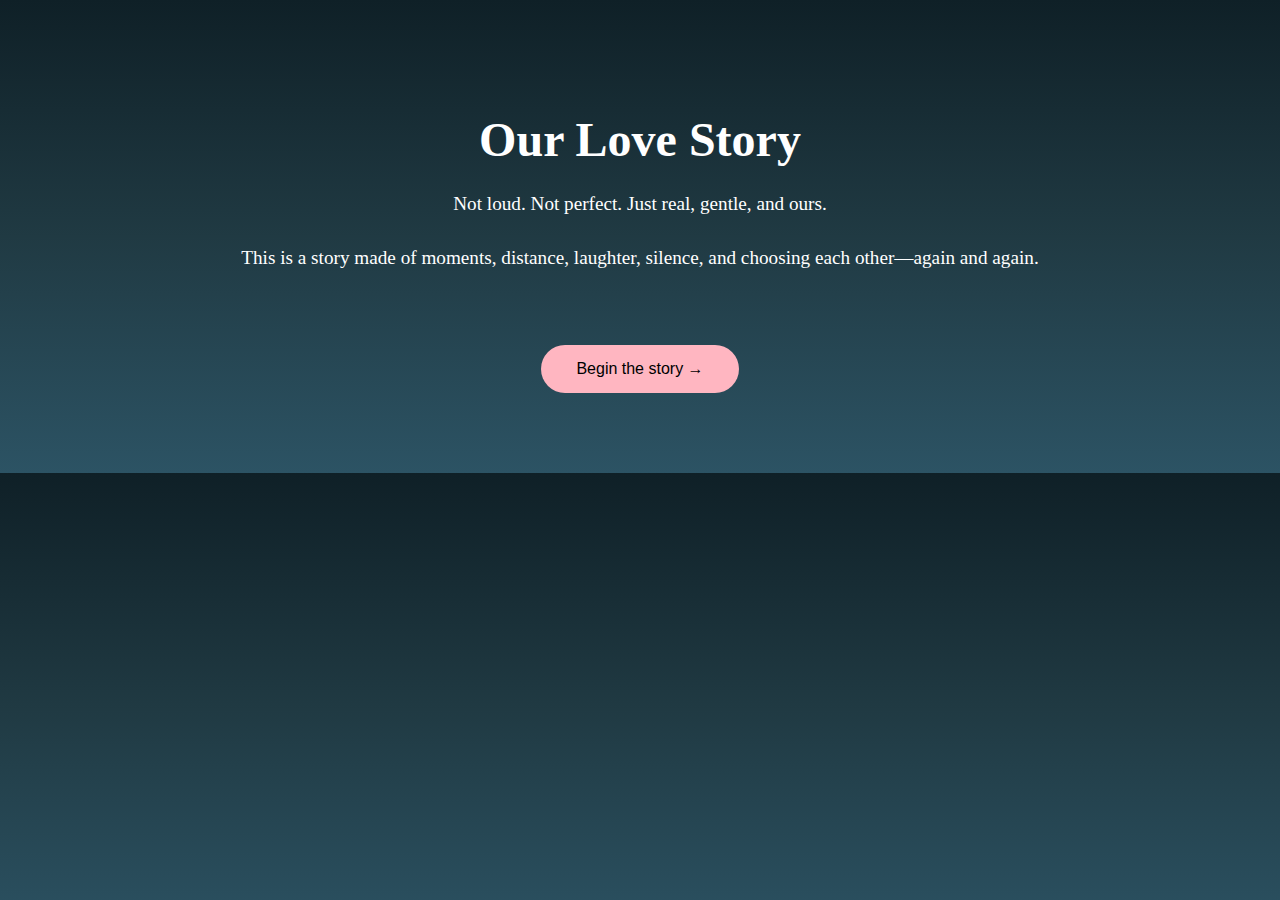
<file: index.html>
<!DOCTYPE html>
<html>
<head>
  <title>Our Love Story</title>
  <link rel="stylesheet" href="style.css">
</head>
<body>
  <div class="container">
    <h1>Our Love Story</h1>
    <p>
      Not loud.  
      Not perfect.  
      Just real, gentle, and ours.
    </p>

    <p>
      This is a story made of moments,  
      distance, laughter, silence,  
      and choosing each other—again and again.
    </p>

    <button onclick="location.href='moments.html'">
      Begin the story →
    </button>
  </div>
</body>
</html>
</file>
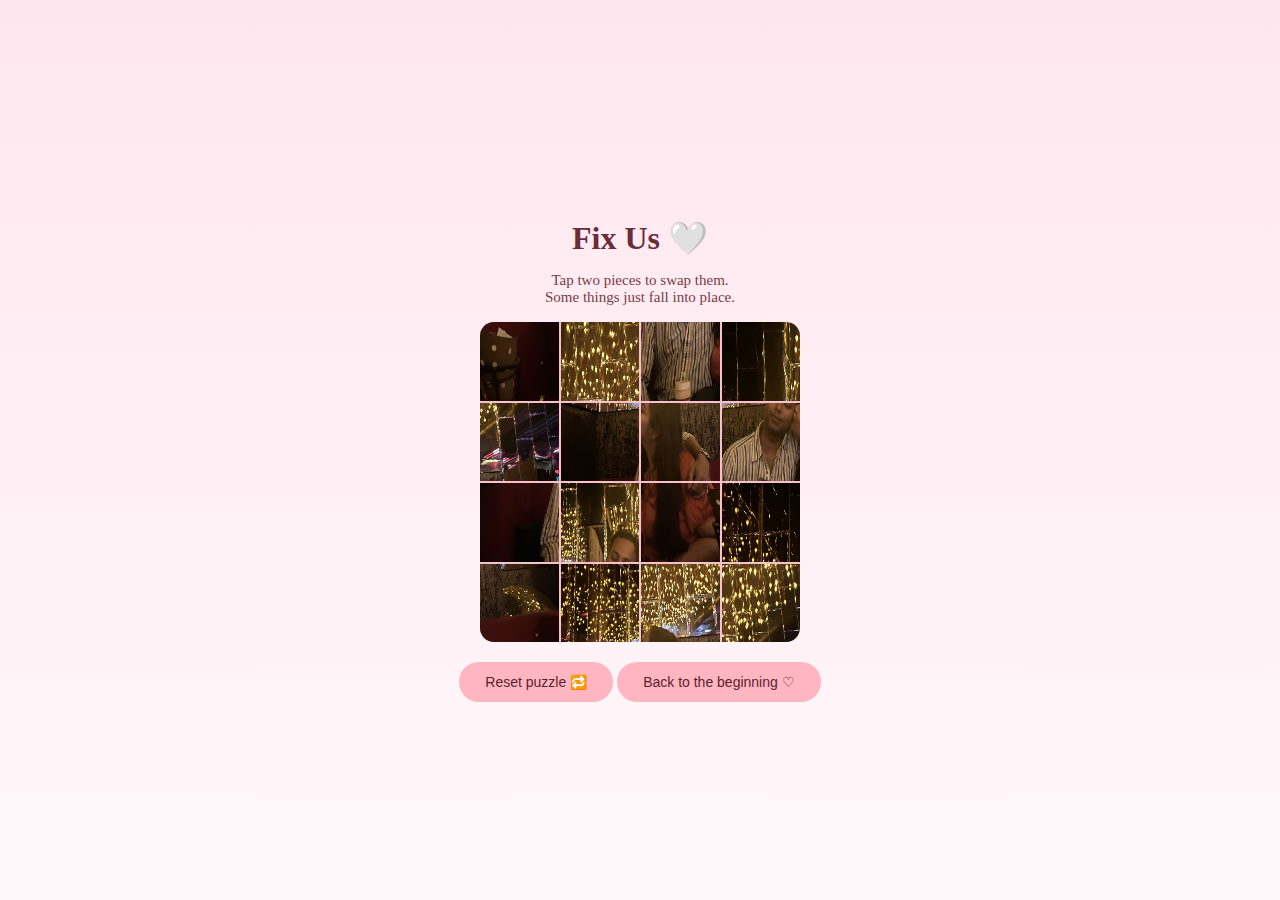
<file: puzzle.html>
<!DOCTYPE html>
<html lang="en">
<head>
<meta charset="UTF-8">
<meta name="viewport" content="width=device-width, initial-scale=1.0">
<title>One Last Game 🤍</title>

<style>
  body {
    margin: 0;
    min-height: 100vh;
    background: linear-gradient(180deg, #ffe6ee, #fff8fb);
    display: flex;
    justify-content: center;
    align-items: center;
    font-family: 'Georgia', serif;
  }

  .container {
    max-width: 420px;
    padding: 20px;
    text-align: center;
  }

  h1 {
    color: #6b2d3a;
    margin-bottom: 8px;
  }

  p {
    color: #7a3b47;
    font-size: 15px;
    margin-bottom: 16px;
  }

  .puzzle {
    width: 320px;
    height: 320px;
    margin: 0 auto;
    display: grid;
    grid-template-columns: repeat(4, 1fr);
    grid-template-rows: repeat(4, 1fr);
    gap: 2px;
    background: #f6c1cb;
    border-radius: 14px;
    overflow: hidden;
  }

  .tile {
    background-image: url("IMG_4064.jpeg");
    background-size: 320px 320px;
    cursor: pointer;
    transition: transform 0.15s;
  }

  .selected {
    outline: 3px solid #ff9fb2;
    z-index: 2;
  }

  .message {
    display: none;
    margin-top: 20px;
    color: #6b2d3a;
    font-size: 16px;
    animation: fadeIn 1s ease;
  }

  button {
    margin-top: 20px;
    padding: 12px 26px;
    border: none;
    border-radius: 30px;
    background: #ffb6c1;
    color: #5a1f2d;
    font-size: 14px;
    cursor: pointer;
  }

  button:hover {
    background: #ff9fb2;
  }

  @keyframes fadeIn {
    from { opacity: 0; transform: translateY(10px); }
    to { opacity: 1; transform: translateY(0); }
  }

  .heart {
    position: fixed;
    bottom: -20px;
    font-size: 18px;
    animation: floatUp 3s linear forwards;
    pointer-events: none;
  }

  @keyframes floatUp {
    to {
      transform: translateY(-120vh);
      opacity: 0;
    }
  }
</style>
</head>

<body>

<div class="container">
  <h1>Fix Us 🤍</h1>
  <p>
    Tap two pieces to swap them.<br>
    Some things just fall into place.
  </p>

  <div class="puzzle" id="puzzle"></div>

  <div class="message" id="message">
    You did it 🤍<br><br>
    Turns out,<br>
    we were always meant to fit.
  </div>

  <button onclick="resetPuzzle()">Reset puzzle 🔁</button>

<button onclick="location.href='index.html'">
  Back to the beginning ♡
</button>

</div>

<script>
  const puzzle = document.getElementById("puzzle");
  const message = document.getElementById("message");

  const size = 4;
  let tiles = [];
  let firstPick = null;

  function init() {
    tiles = [];
    for (let i = 0; i < size * size; i++) tiles.push(i);
    shuffle(tiles);
    render();
  }

  function shuffle(arr) {
    for (let i = arr.length - 1; i > 0; i--) {
      const j = Math.floor(Math.random() * (i + 1));
      [arr[i], arr[j]] = [arr[j], arr[i]];
    }
  }

  function render() {
    puzzle.innerHTML = "";
    tiles.forEach((tile, index) => {
      const div = document.createElement("div");
      div.className = "tile";
      const x = (tile % size) * -80;
      const y = Math.floor(tile / size) * -80;
      div.style.backgroundPosition = `${x}px ${y}px`;

      div.onclick = () => selectTile(index, div);
      puzzle.appendChild(div);
    });
  }

  function selectTile(index, element) {
    if (firstPick === null) {
      firstPick = index;
      element.classList.add("selected");
    } else {
      swap(firstPick, index);
      firstPick = null;
      render();
      checkWin();
    }
  }

  function swap(i, j) {
    [tiles[i], tiles[j]] = [tiles[j], tiles[i]];
  }

  function checkWin() {
    for (let i = 0; i < tiles.length; i++) {
      if (tiles[i] !== i) return;
    }
    unlock();
  }

  function unlock() {
    message.style.display = "block";
    hearts();
  }

  function hearts() {
    for (let i = 0; i < 25; i++) {
      const h = document.createElement("div");
      h.className = "heart";
      h.innerText = "💗";
      h.style.left = Math.random() * 100 + "vw";
      h.style.animationDuration = 2 + Math.random() * 2 + "s";
      document.body.appendChild(h);
      setTimeout(() => h.remove(), 4000);
    }
  }

  init();
</script>
<script>
  // reset puzzle so it can be played again
  function resetPuzzle() {
    message.style.display = "none";
    firstPick = null;
    init();
  }
</script>

</body>
</html>
</file>
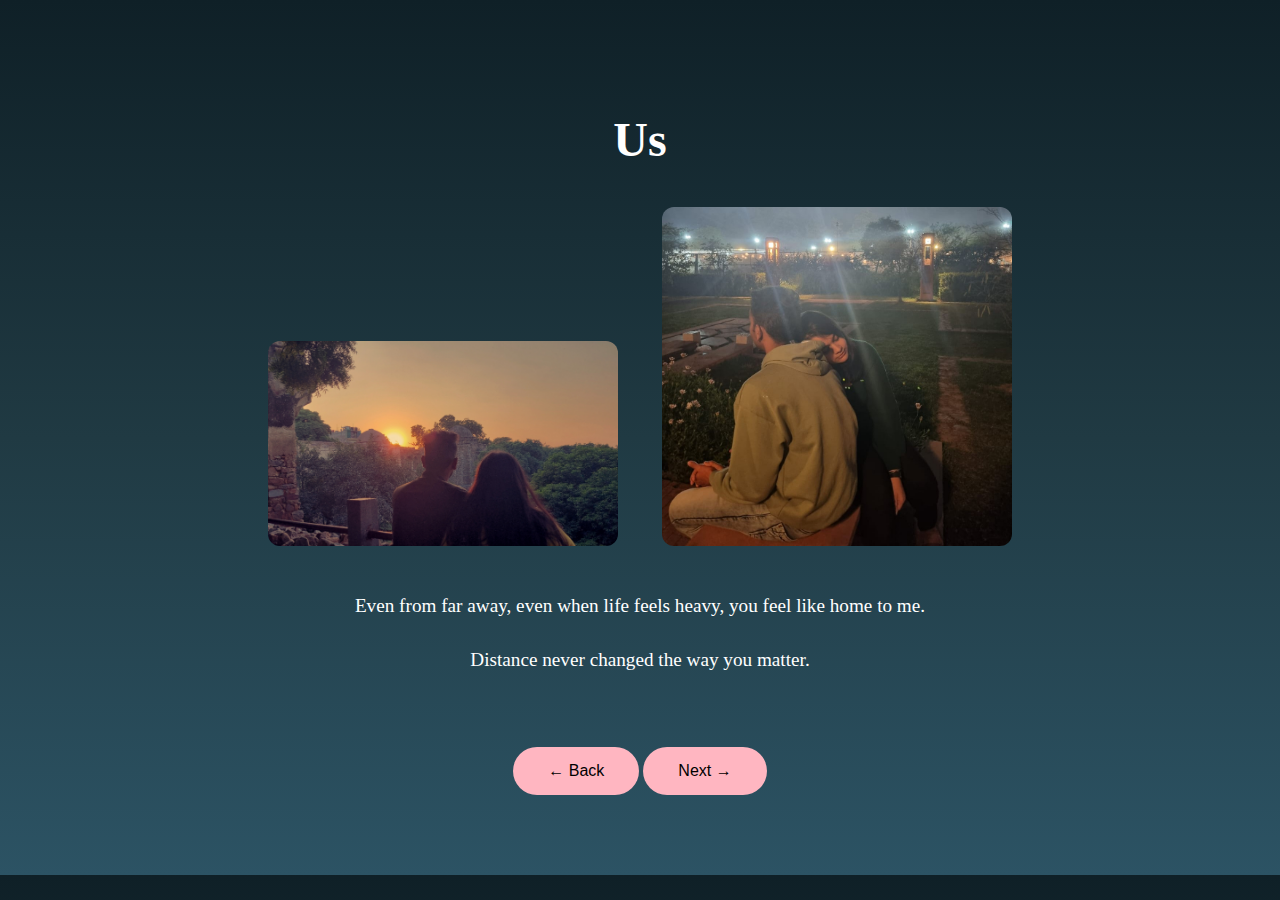
<file: us.html>
<!DOCTYPE html>
<html>
<head>
  <title>Our Love Story</title>
  <meta name="viewport" content="width=device-width, initial-scale=1.0">
  <link rel="stylesheet" href="style.css?v=finalpink">
</head>
<body>
  <div class="container">
    <h1>Us</h1>

    <img src="Snapchat-2067702589-01.jpeg">
    <img src="IMG-20230524-WA0001.jpg">

    <p>
      Even from far away,  
      even when life feels heavy,  
      you feel like home to me.
    </p>

    <p>
      Distance never changed the way you matter.
    </p>

    <button onclick="location.href='moments.html'">← Back</button>
    <button onclick="location.href='always.html'">Next →</button>
  </div>
</body>
</html>
</file>
<file: style.css>
body {
  margin: 0;
  font-family: 'Georgia', serif;
  background: linear-gradient(#0f2027, #203a43, #2c5364);
  color: #fff;
  text-align: center;
}

.container {
  max-width: 900px;
  margin: auto;
  padding: 80px 20px;
}

h1 {
  font-size: 3rem;
  margin-bottom: 20px;
}

p {
  font-size: 1.2rem;
  line-height: 1.8;
}

button {
  margin-top: 50px;
  padding: 15px 35px;
  font-size: 1rem;
  border: none;
  border-radius: 30px;
  background: #ffb6c1;
  color: #000;
  cursor: pointer;
}

button:hover {
  background: #ffd1dc;
}

img {
  width: 100%;
  max-width: 350px;
  border-radius: 12px;
  margin: 20px;
}
</file>
